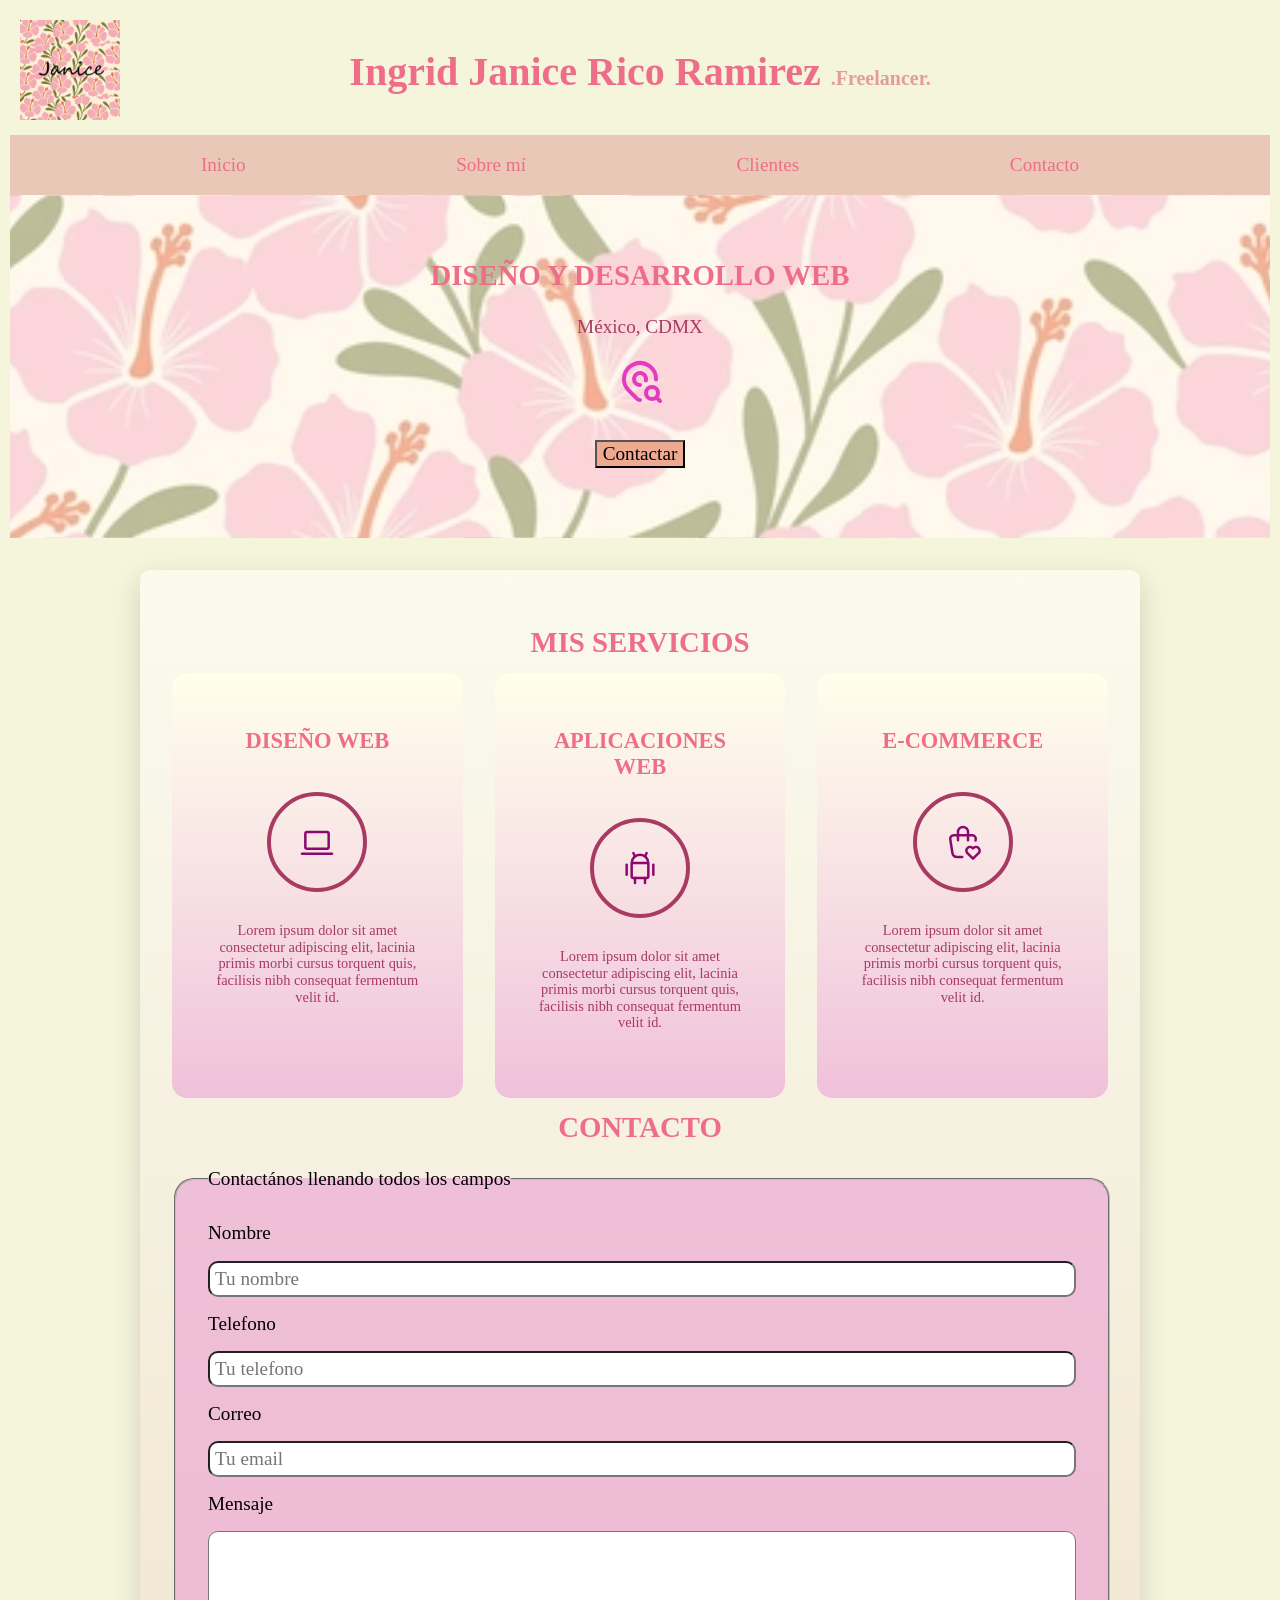
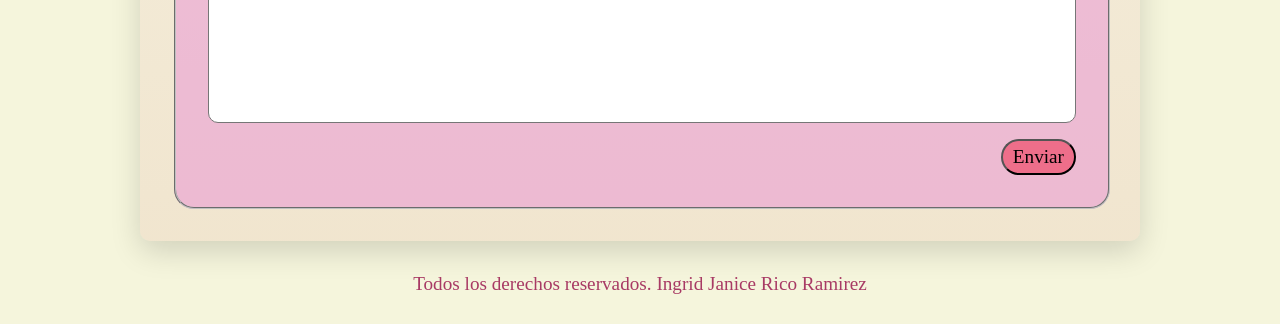
<file: index.html>
<!DOCTYPE html>
<html lang="en">
<head>
    <meta charset="UTF-8">
    <meta name="viewport" content="width=device-width, initial-scale=1.0">
    <title>Proyecto 1</title>
    <link rel="stylesheet" href="normalice.css">
    <link rel="stylesheet" href="style.css">
    <link rel="preload"  href="style.css">
    <link rel="icon" type="image/png" href="Janice.png">
</head>
<body>
    
    <header>
        <a href="menusinstyle.html">
            <img src="Janice.png" alt="Logo" class="logo" >
            
        </a>
        
        <h1>Ingrid Janice Rico Ramirez <span class="freelancer">.Freelancer.</span></h1>
    </header>
    <nav>
        <a href="inicio.html">Inicio</a>
        <a href="sobremi.html">Sobre mí</a>
        <a href="clientes.html">Clientes</a>
        <a href="contacto.html">Contacto</a>
    </nav>
    <div class="apartado">
        <h2>Diseño y desarrollo web</h2>
        <p>México, CDMX</p>
        <a href="https://maps.app.goo.gl/pXBLz8FwetS8yCmbA">
            <svg
            xmlns="http://www.w3.org/2000/svg"
            width="48"
            height="48"
            viewBox="0 0 24 24"
            fill="none"
            stroke="#e43abf"
            stroke-width="2"
            stroke-linecap="round"
            stroke-linejoin="round"
            >
            <path d="M14.916 11.707a3 3 0 1 0 -2.916 2.293" />
            <path d="M11.991 21.485a1.994 1.994 0 0 1 -1.404 -.585l-4.244 -4.243a8 8 0 1 1 13.651 -5.351" />
            <path d="M18 18m-3 0a3 3 0 1 0 6 0a3 3 0 1 0 -6 0" />
            <path d="M20.2 20.2l1.8 1.8" />
            
            </svg>
        </a>

        <div class="botoncito">
            <a href="contacto.html">
                <button>Contactar </button>
            </a>
        </div>
    </div>
    <div class="contenedor-general">
        <main>
            
            
                <!-- NUEVA ESTRUCTURA EN 3 COLUMNAS -->
                <section class="servicios">
                    <h2>Mis servicios</h2>
                    <div class="contenedor-servicios">
                        <!-- COLUMNA 1: Diseño web -->
                        <div class="columna-servicio">
                            <h3>Diseño web</h3>
                            <div class="icono-servicio">
                                                        <!--
                                category: Devices
                                tags: [workstation, mac, notebook, portable, screen, computer]
                                version: "1.2"
                                unicode: "eb64"
                                -->
                                <svg
                                xmlns="http://www.w3.org/2000/svg"
                                width="48"
                                height="48"
                                viewBox="0 0 24 24"
                                fill="none"
                                stroke="#8d0770"
                                stroke-width="1.5"
                                stroke-linecap="round"
                                stroke-linejoin="round"
                                >
                                <path d="M3 19l18 0" />
                                <path d="M5 6m0 1a1 1 0 0 1 1 -1h12a1 1 0 0 1 1 1v8a1 1 0 0 1 -1 1h-12a1 1 0 0 1 -1 -1z" />
                                </svg>

                            </div>
                            <p>Lorem ipsum dolor sit amet consectetur adipiscing elit, lacinia primis morbi cursus torquent quis, facilisis nibh consequat fermentum velit id.</p>
                        </div>

                        <!-- COLUMNA 2: Aplicaciones web -->
                        <div class="columna-servicio">
                            <h3>Aplicaciones web</h3>
                            <div class="icono-servicio">
                                <!--
                                tags: [os, company, system, interface, software, logo]
                                category: Brand
                                version: "1.9"
                                unicode: "ec16"
                                -->
                                <svg
                                xmlns="http://www.w3.org/2000/svg"
                                width="48"
                                height="48"
                                viewBox="0 0 24 24"
                                fill="none"
                                stroke="#8d0770"
                                stroke-width="1.5"
                                stroke-linecap="round"
                                stroke-linejoin="round"
                                >
                                <path d="M4 10l0 6" />
                                <path d="M20 10l0 6" />
                                <path d="M7 9h10v8a1 1 0 0 1 -1 1h-8a1 1 0 0 1 -1 -1v-8a5 5 0 0 1 10 0" />
                                <path d="M8 3l1 2" />
                                <path d="M16 3l-1 2" />
                                <path d="M9 18l0 3" />
                                <path d="M15 18l0 3" />
                                </svg>

                            </div>
                            <p>Lorem ipsum dolor sit amet consectetur adipiscing elit, lacinia primis morbi cursus torquent quis, facilisis nibh consequat fermentum velit id.</p>
                        </div>

                        <!-- COLUMNA 3: E-commerce -->
                        <div class="columna-servicio">
                            <h3>E-commerce</h3>
                            <div class="icono-servicio">
                                <!--
                                version: "2.47"
                                unicode: "fda2"
                                -->
                                <svg
                                xmlns="http://www.w3.org/2000/svg"
                                width="48"
                                height="48"
                                viewBox="0 0 24 24"
                                fill="none"
                                stroke="#8d0770"
                                stroke-width="1.5"
                                stroke-linecap="round"
                                stroke-linejoin="round"
                                >
                                <path d="M11.5 21h-2.926a3 3 0 0 1 -2.965 -2.544l-1.255 -8.152a2 2 0 0 1 1.977 -2.304h11.339a2 2 0 0 1 1.977 2.304c-.057 .368 -.1 .644 -.127 .828" />
                                <path d="M9 11v-5a3 3 0 0 1 6 0v5" />
                                <path d="M18 22l3.35 -3.284a2.143 2.143 0 0 0 .005 -3.071a2.242 2.242 0 0 0 -3.129 -.006l-.224 .22l-.223 -.22a2.242 2.242 0 0 0 -3.128 -.006a2.143 2.143 0 0 0 -.006 3.071l3.355 3.296z" />
                                </svg>

                            </div>
                            <p>Lorem ipsum dolor sit amet consectetur adipiscing elit, lacinia primis morbi cursus torquent quis, facilisis nibh consequat fermentum velit id.</p>
                        </div>
                    </div>
                </section>
            
        </main>
            <section>
                <h2>Contacto</h2>
                <form>
                    <fieldset>
                        <legend>Contactános llenando todos los campos</legend>
                        <label >Nombre</label>
                        <input type="text" placeholder="Tu nombre">
                        <label >Telefono</label>
                        <input type="tel" placeholder="Tu telefono">
                        <label >Correo</label>
                        <input type="email" placeholder="Tu email">
                        <label >Mensaje</label>
                        <textarea name="Mensaje" id=""></textarea>
                        <input type="submit" value="Enviar">
                        
                    </fieldset>
                </form>
            </section>
    </div>
            <footer>
                <p>Todos los derechos reservados. Ingrid Janice Rico Ramirez</p>
            </footer>
    
</body>
</html>
</file>
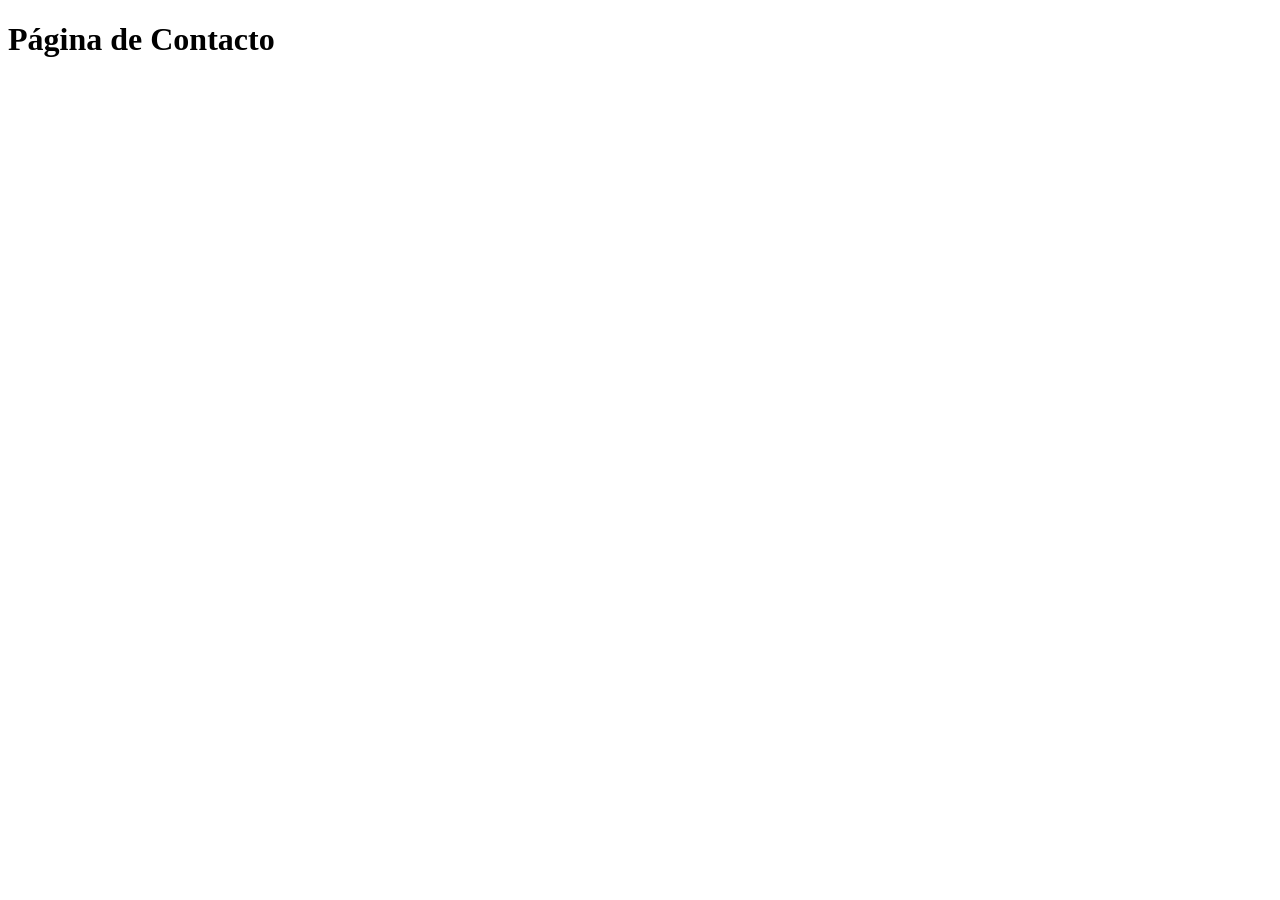
<file: contacto.html>
<!DOCTYPE html>
<html lang="en">
<head>
    <meta charset="UTF-8">
    <meta name="viewport" content="width=device-width, initial-scale=1.0">
    <title>Document</title>
</head>
<body>
    <header>
        <h1>Página de Contacto</h1>
    </header>
</body>
</html>
</file>
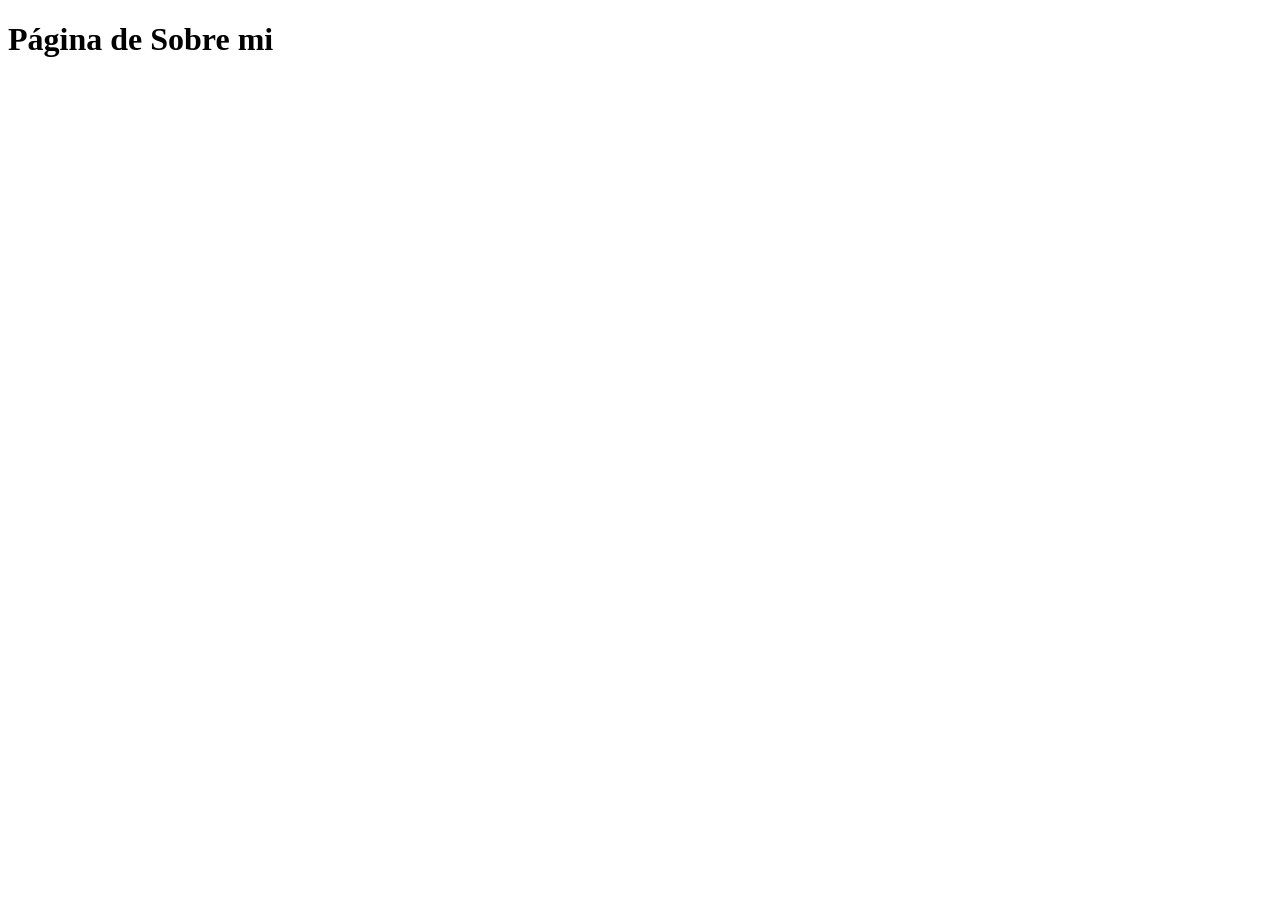
<file: sobremi.html>
<!DOCTYPE html>
<html lang="en">
<head>
    <meta charset="UTF-8">
    <meta name="viewport" content="width=device-width, initial-scale=1.0">
    <title>Document</title>
</head>
<body>
    <header>
        <h1>Página de Sobre mi</h1>
    </header>
</body>
</html>
</file>
<file: style.css>
:root{
  --fondo:  #f5f5dc;
  --columnas: rgba(233, 146, 212, 0.512); 
  --titulos: #ee6e8a;
  --subtitulos: #e29c9c;
  --botones: #edaa90;
  --nav:#e6beaecd; 
  --rellenos:rgb(224, 164, 189);
  --contornos:rgb(168, 58, 100);
  --rellenobox:#e6beae49;
}


*,
*::before,
*::after {
  box-sizing: border-box;
}

html, body {
  overflow-x: hidden;
  background-color: var(--fondo);
}

body{
  font-size: 1.2rem;
  margin: 0.6rem;
  padding: 0;
  font-family: "Cormorant Garamond", serif;
}

/* TEXTOS */
h1{
  font-size: clamp(1.5rem, 4vw, 2.5rem);
  text-align: center;
  color: var(--titulos);
}

.freelancer{
  font-size: 0.5em;
  color: var(--subtitulos);
}

h2{
  text-align: center;
  text-transform: uppercase;
  color: var(--titulos);
}

h3{
  text-align: center;
  text-transform: uppercase;
  color: var(--titulos);
}

p{
  text-align: center;
  color:var(--contornos);
}

/* HEADER */
header{
  display: flex;
  align-items: center;
  justify-content: space-between;
  padding: 10px;
  position: relative;
}

header h1{
  position: absolute;
  left: 50%;
  transform: translateX(-50%);
  margin: 0;
}

.logo{
  width: 100px;
}

/* NAV */
nav{
  display: flex;
  justify-content: space-evenly;
  align-items: center;
  padding: 0.6rem 0;
  background-color: var(--nav);
  flex-wrap: wrap;
}

nav a{
  text-decoration: none;
  padding: 0.5em 1em;
  border-radius: 0.5rem;
  color: var(--titulos);
}

nav a:hover{
  background-color: var(--botones);
  color: white;
  transition: 0.3s;
}

nav a:visited{
  color:var(--titulos)
}

.apartado{
  background: 
    linear-gradient(rgba(255,255,255,0.5),rgba(255,255,255,0.5)),
    url(fondoflores.png);
  background-size: cover;
  background-position: center;
  padding: 40px 20px;
  text-align: center;
}

/* BOTÓN */
.botoncito {
  text-align: center;
  margin: 30px ;
}

.botoncito button{
  background-color: var(--botones);
  cursor: pointer;
}

/* CONTENEDOR */
.contenedor-general{
  width: 100%;
  max-width: 1000px;    
  margin: 2rem auto;      
  background: linear-gradient(rgba(255,255,255,0.5),var(--rellenobox)); 
  padding: 2rem;         
  box-shadow: 0px 10px 30px rgba(0, 0, 0, 0.15); 
  border-radius: 10px;
}

/* SERVICIOS */
.contenedor-servicios {
  display: grid;
  grid-template-columns: repeat(3, 1fr);
  gap: 2rem;
  align-items:center;
}

.columna-servicio {
  display: flex;
  flex-direction: column;
  flex-grow: 1;
  font-size: 1rem;
  align-items: center;
  text-align: center;
  font-size: 1em;
  padding: 2rem; 
  background:linear-gradient(rgba(255,255,235), var(--columnas));
  border-radius: 15px;
  height: 105%;
  transition: 0.3s;
}

/* Hover solo en compu */
@media (hover: hover) {
  .columna-servicio:hover {
    transform: translateY(-10px);
    box-shadow: 0 10px 20px rgba(0,0,0,0.2);
  }
}

/* efecto en celular */
.columna-servicio:active {
  transform: scale(0.97);
}

.icono-servicio {
  margin: 1rem 0;
  padding: 1rem;
  border-radius: 50%;
  border: 4px solid var(--contornos);
  display: flex;
  align-items: center;
  justify-content: center;
  width: 100px;
  height: 100px;
}

.icono-servicio svg {
  width: 40px;
  height: 40px;
}

.columna-servicio p {
  font-size: 0.9rem;
}

/* FORMULARIO */
form fieldset{
  padding: 2rem;
  display: flex;
  flex-direction: column;
  border-radius: 20px;
  gap: 1rem;
  width: 100%;
  background-color: var(--columnas);
}

input, textarea {
  width: 100%;
  max-width: 100%;
  padding: 5px;
  border-radius: 10px;
}

textarea{
  height: 10em;
  resize: none;
}

form input[type="submit"]{
  background-color: var(--titulos);
  width: auto;
  align-self: flex-end ;
  border-radius: 20px;
  padding: 5px 10px;
}

/* 📱 RESPONSIVE (SIN CAMBIAR COLUMNAS) */@media (max-width: 480px) {
  body {
    font-size: 1rem;
  }

  .contenedor-servicios {
    gap: 1rem;
  }

  .columna-servicio {
    padding: 1rem;
  }

  .icono-servicio {
    width: 80px;
    height: 80px;
  }

  .icono-servicio svg {
    width: 30px;
    height: 30px;
  }

  nav {
    flex-direction: column;
    gap: 5px;
  }
}
</file>
<file: normalice.css>
/*! normalize.css v8.0.1 | MIT License | github.com/necolas/normalize.css */

/* Document
   ========================================================================== */

/**
 * 1. Correct the line height in all browsers.
 * 2. Prevent adjustments of font size after orientation changes in iOS.
 */

html {
  line-height: 1.15; /* 1 */
  -webkit-text-size-adjust: 100%; /* 2 */
}

/* Sections
   ========================================================================== */

/**
 * Remove the margin in all browsers.
 */

body {
  margin: 0;
}

/**
 * Render the `main` element consistently in IE.
 */

main {
  display: block;
}

/**
 * Correct the font size and margin on `h1` elements within `section` and
 * `article` contexts in Chrome, Firefox, and Safari.
 */

h1 {
  font-size: 2em;
  margin: 0.67em 0;
}

/* Grouping content
   ========================================================================== */

/**
 * 1. Add the correct box sizing in Firefox.
 * 2. Show the overflow in Edge and IE.
 */

hr {
  box-sizing: content-box; /* 1 */
  height: 0; /* 1 */
  overflow: visible; /* 2 */
}

/**
 * 1. Correct the inheritance and scaling of font size in all browsers.
 * 2. Correct the odd `em` font sizing in all browsers.
 */

pre {
  font-family: monospace, monospace; /* 1 */
  font-size: 1em; /* 2 */
}

/* Text-level semantics
   ========================================================================== */

/**
 * Remove the gray background on active links in IE 10.
 */

a {
  background-color: transparent;
}

/**
 * 1. Remove the bottom border in Chrome 57-
 * 2. Add the correct text decoration in Chrome, Edge, IE, Opera, and Safari.
 */

abbr[title] {
  border-bottom: none; /* 1 */
  text-decoration: underline; /* 2 */
  text-decoration: underline dotted; /* 2 */
}

/**
 * Add the correct font weight in Chrome, Edge, and Safari.
 */

b,
strong {
  font-weight: bolder;
}

/**
 * 1. Correct the inheritance and scaling of font size in all browsers.
 * 2. Correct the odd `em` font sizing in all browsers.
 */

code,
kbd,
samp {
  font-family: monospace, monospace; /* 1 */
  font-size: 1em; /* 2 */
}

/**
 * Add the correct font size in all browsers.
 */

small {
  font-size: 80%;
}

/**
 * Prevent `sub` and `sup` elements from affecting the line height in
 * all browsers.
 */

sub,
sup {
  font-size: 75%;
  line-height: 0;
  position: relative;
  vertical-align: baseline;
}

sub {
  bottom: -0.25em;
}

sup {
  top: -0.5em;
}

/* Embedded content
   ========================================================================== */

/**
 * Remove the border on images inside links in IE 10.
 */

img {
  border-style: none;
}

/* Forms
   ========================================================================== */

/**
 * 1. Change the font styles in all browsers.
 * 2. Remove the margin in Firefox and Safari.
 */

button,
input,
optgroup,
select,
textarea {
  font-family: inherit; /* 1 */
  font-size: 100%; /* 1 */
  line-height: 1.15; /* 1 */
  margin: 0; /* 2 */
}

/**
 * Show the overflow in IE.
 * 1. Show the overflow in Edge.
 */

button,
input { /* 1 */
  overflow: visible;
}

/**
 * Remove the inheritance of text transform in Edge, Firefox, and IE.
 * 1. Remove the inheritance of text transform in Firefox.
 */

button,
select { /* 1 */
  text-transform: none;
}

/**
 * Correct the inability to style clickable types in iOS and Safari.
 */

button,
[type="button"],
[type="reset"],
[type="submit"] 

/**
 * Remove the inner border and padding in Firefox.
 */

button::-moz-focus-inner,
[type="button"]::-moz-focus-inner,
[type="reset"]::-moz-focus-inner,
[type="submit"]::-moz-focus-inner {
  border-style: none;
  padding: 0;
}

/**
 * Restore the focus styles unset by the previous rule.
 */

button:-moz-focusring,
[type="button"]:-moz-focusring,
[type="reset"]:-moz-focusring,
[type="submit"]:-moz-focusring {
  outline: 1px dotted ButtonText;
}

/**
 * Correct the padding in Firefox.
 */

fieldset {
  padding: 0.35em 0.75em 0.625em;
}

/**
 * 1. Correct the text wrapping in Edge and IE.
 * 2. Correct the color inheritance from `fieldset` elements in IE.
 * 3. Remove the padding so developers are not caught out when they zero out
 *    `fieldset` elements in all browsers.
 */

legend {
  box-sizing: border-box; /* 1 */
  color: inherit; /* 2 */
  display: table; /* 1 */
  max-width: 100%; /* 1 */
  padding: 0; /* 3 */
  white-space: normal; /* 1 */
}

/**
 * Add the correct vertical alignment in Chrome, Firefox, and Opera.
 */

progress {
  vertical-align: baseline;
}

/**
 * Remove the default vertical scrollbar in IE 10+.
 */

textarea {
  overflow: auto;
}

/**
 * 1. Add the correct box sizing in IE 10.
 * 2. Remove the padding in IE 10.
 */

[type="checkbox"],
[type="radio"] {
  box-sizing: border-box; /* 1 */
  padding: 0; /* 2 */
}

/**
 * Correct the cursor style of increment and decrement buttons in Chrome.
 */

[type="number"]::-webkit-inner-spin-button,
[type="number"]::-webkit-outer-spin-button {
  height: auto;
}

/**
 * 1. Correct the odd appearance in Chrome and Safari.
 * 2. Correct the outline style in Safari.
 */


/**
 * Remove the inner padding in Chrome and Safari on macOS.
 */

[type="search"]::-webkit-search-decoration {
  -webkit-appearance: none;
}

/**
 * 1. Correct the inability to style clickable types in iOS and Safari.
 * 2. Change font properties to `inherit` in Safari.
 */

::-webkit-file-upload-button {
  -webkit-appearance: button; /* 1 */
  font: inherit; /* 2 */
}

/* Interactive
   ========================================================================== */

/*
 * Add the correct display in Edge, IE 10+, and Firefox.
 */

details {
  display: block;
}

/*
 * Add the correct display in all browsers.
 */

summary {
  display: list-item;
}

/* Misc
   ========================================================================== */

/**
 * Add the correct display in IE 10+.
 */

template {
  display: none;
}

/**
 * Add the correct display in IE 10.
 */

[hidden] {
  display: none;
}
</file>
